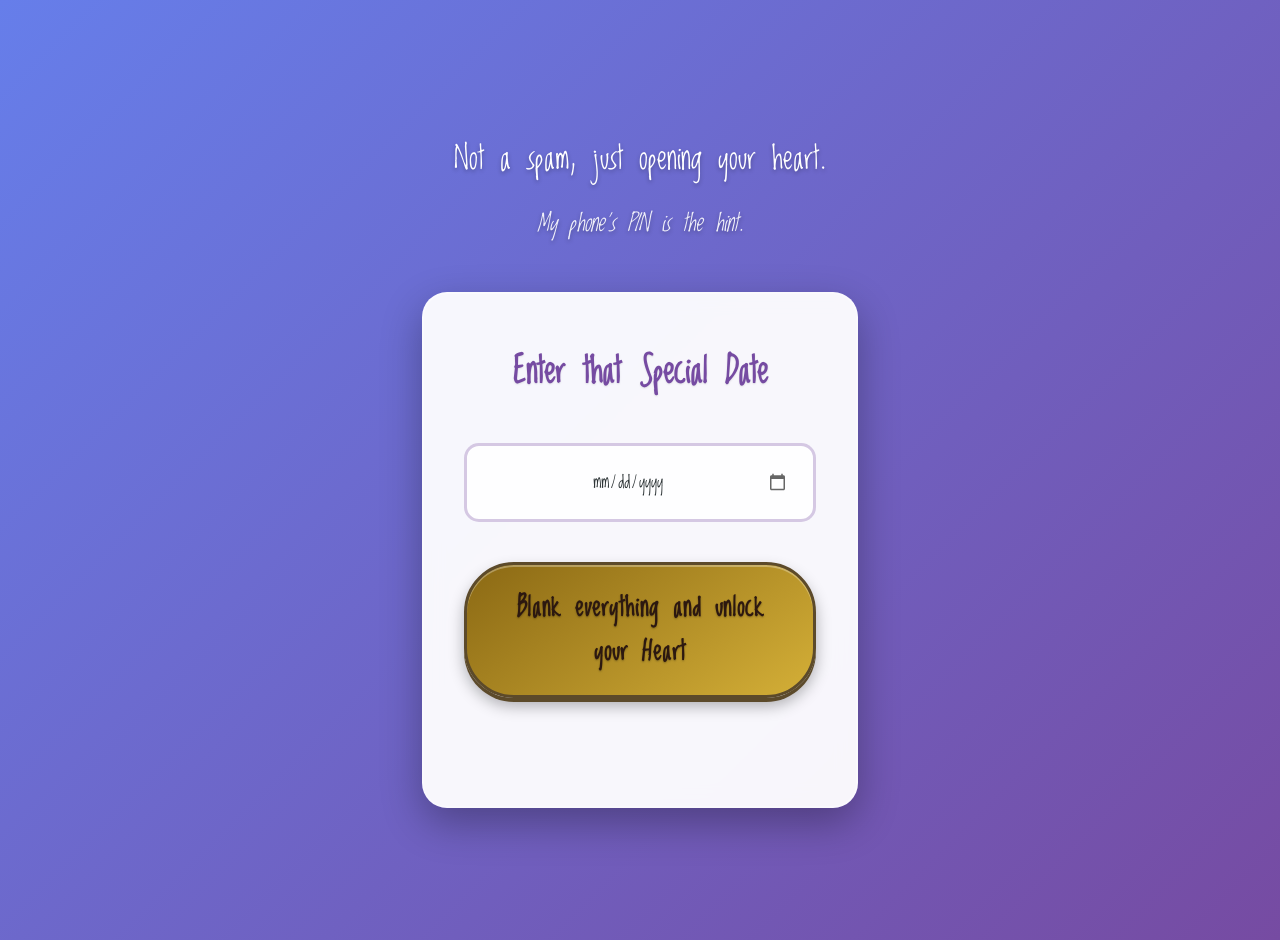
<file: index.html>
<!DOCTYPE html>
<html lang="en">
<head>
    <meta charset="UTF-8">
    <meta name="viewport" content="width=device-width, initial-scale=1.0">
    <title>Redirecting...</title>
    <script>
        // Immediately redirect to login page
        window.location.href = 'login.html';
    </script>
</head>
<body>
    <p>Redirecting to login page...</p>
</body>
</html>
</file>
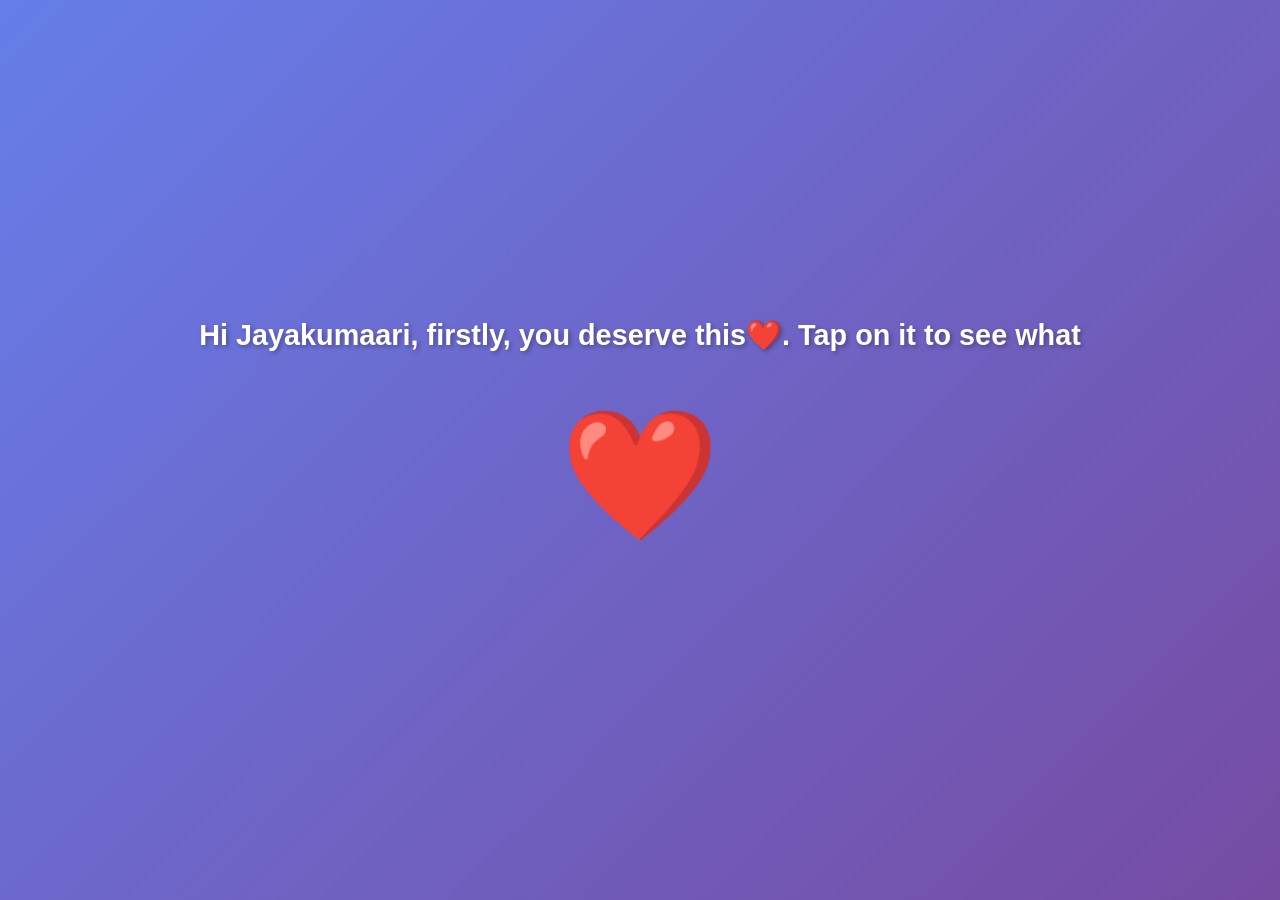
<file: heart-intro.html>
<!DOCTYPE html>
<html lang="en">
<head>
    <meta charset="UTF-8">
    <meta name="viewport" content="width=device-width, initial-scale=1.0">
    <title>A Special Message</title>
    <link rel="stylesheet" href="style.css">
</head>
<body class="page-intro">
    <div class="container">
        <div class="intro-content">
            <h1 class="intro-message">Hi Jayakumaari, firstly, you deserve this❤️. Tap on it to see what</h1>
            <div class="heart-container">
                <div class="heart" id="heart">❤️</div>
            </div>
            <div class="burst-container" id="burstContainer"></div>
        </div>
    </div>
    <script src="script.js"></script>
</body>
</html>
</file>
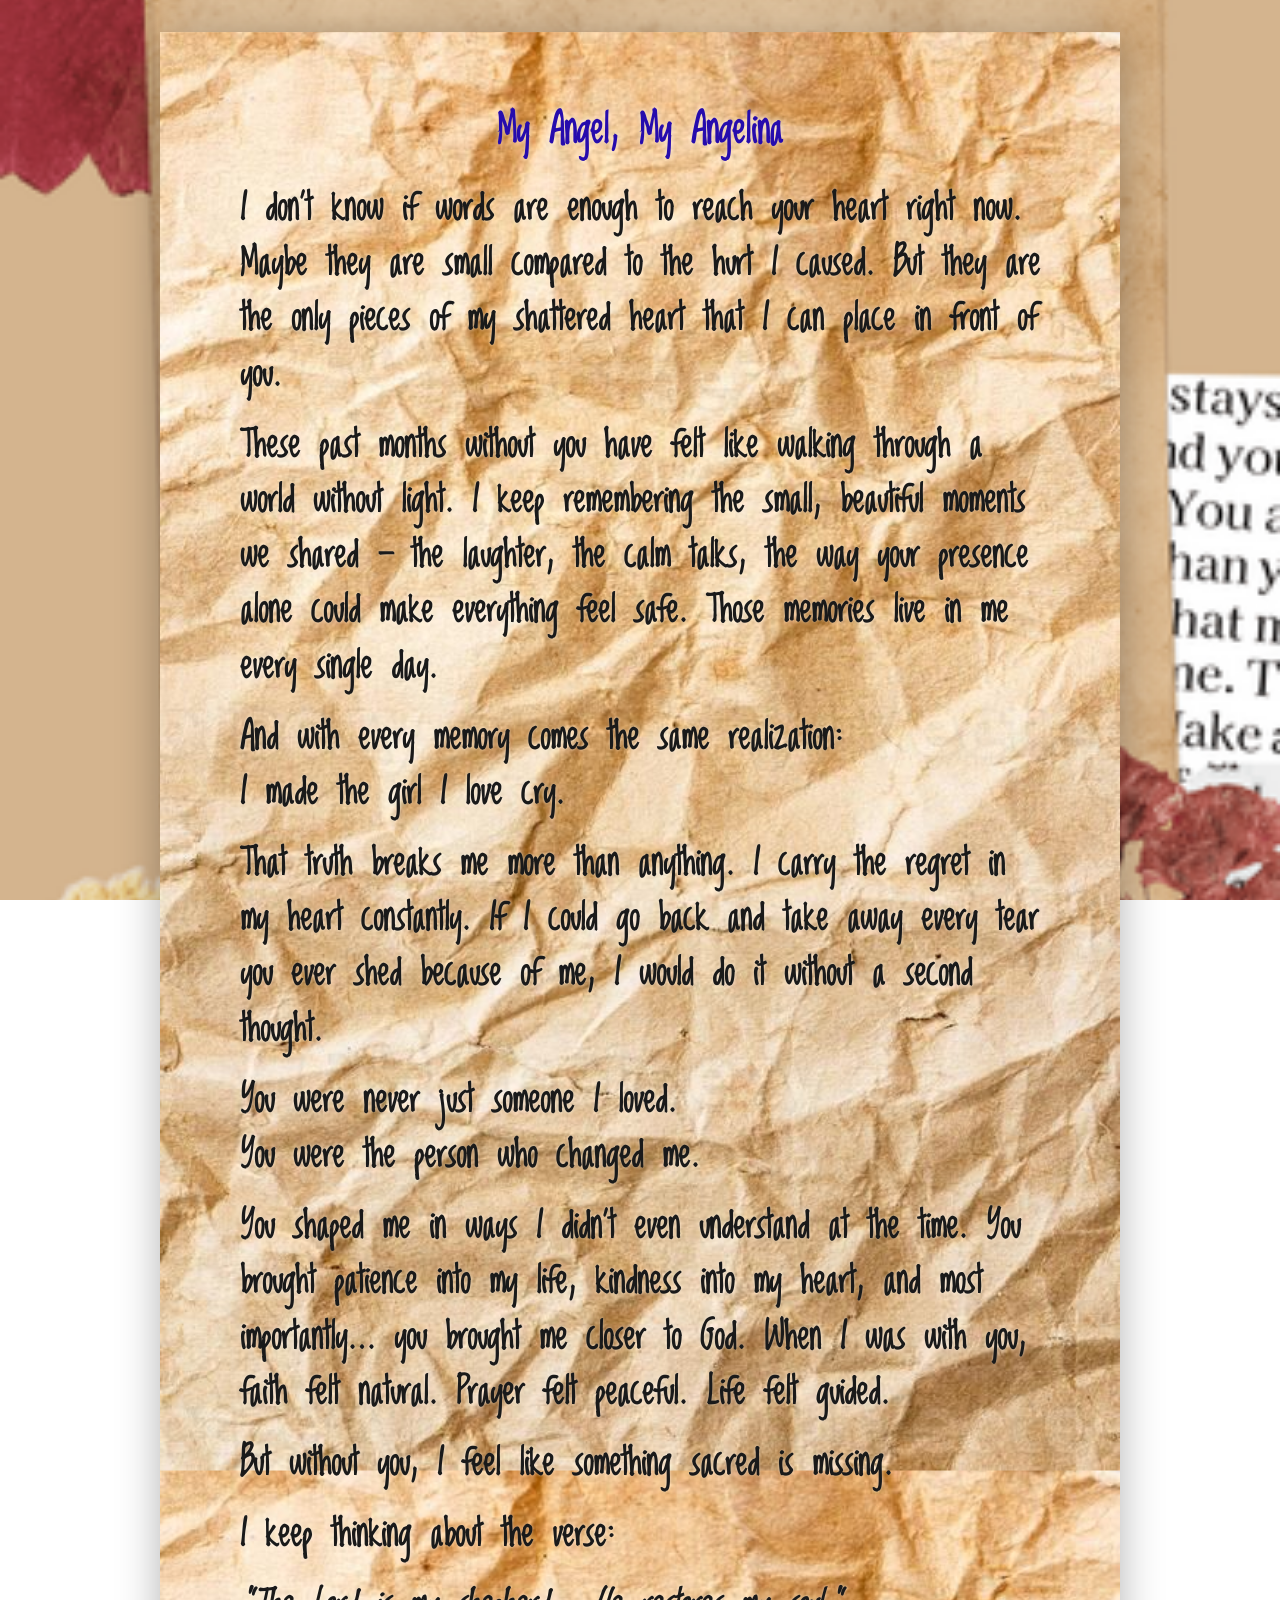
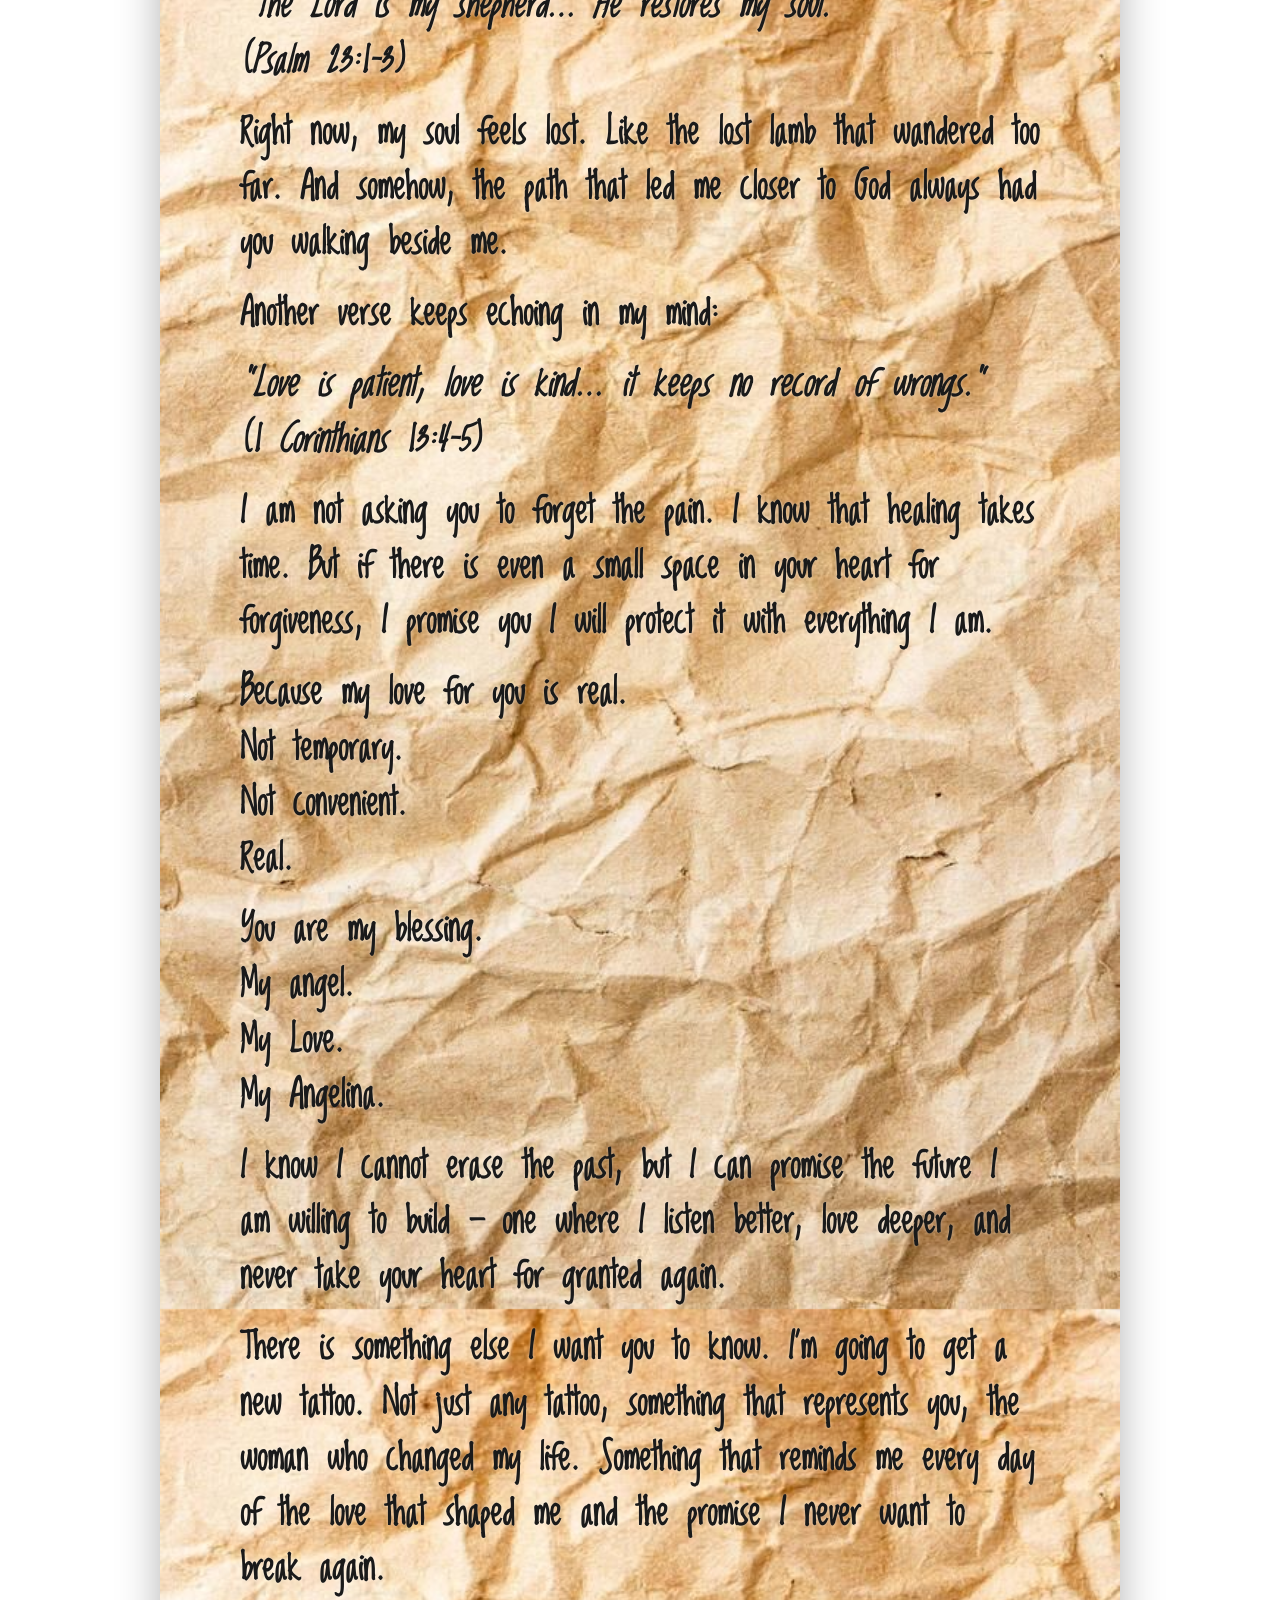
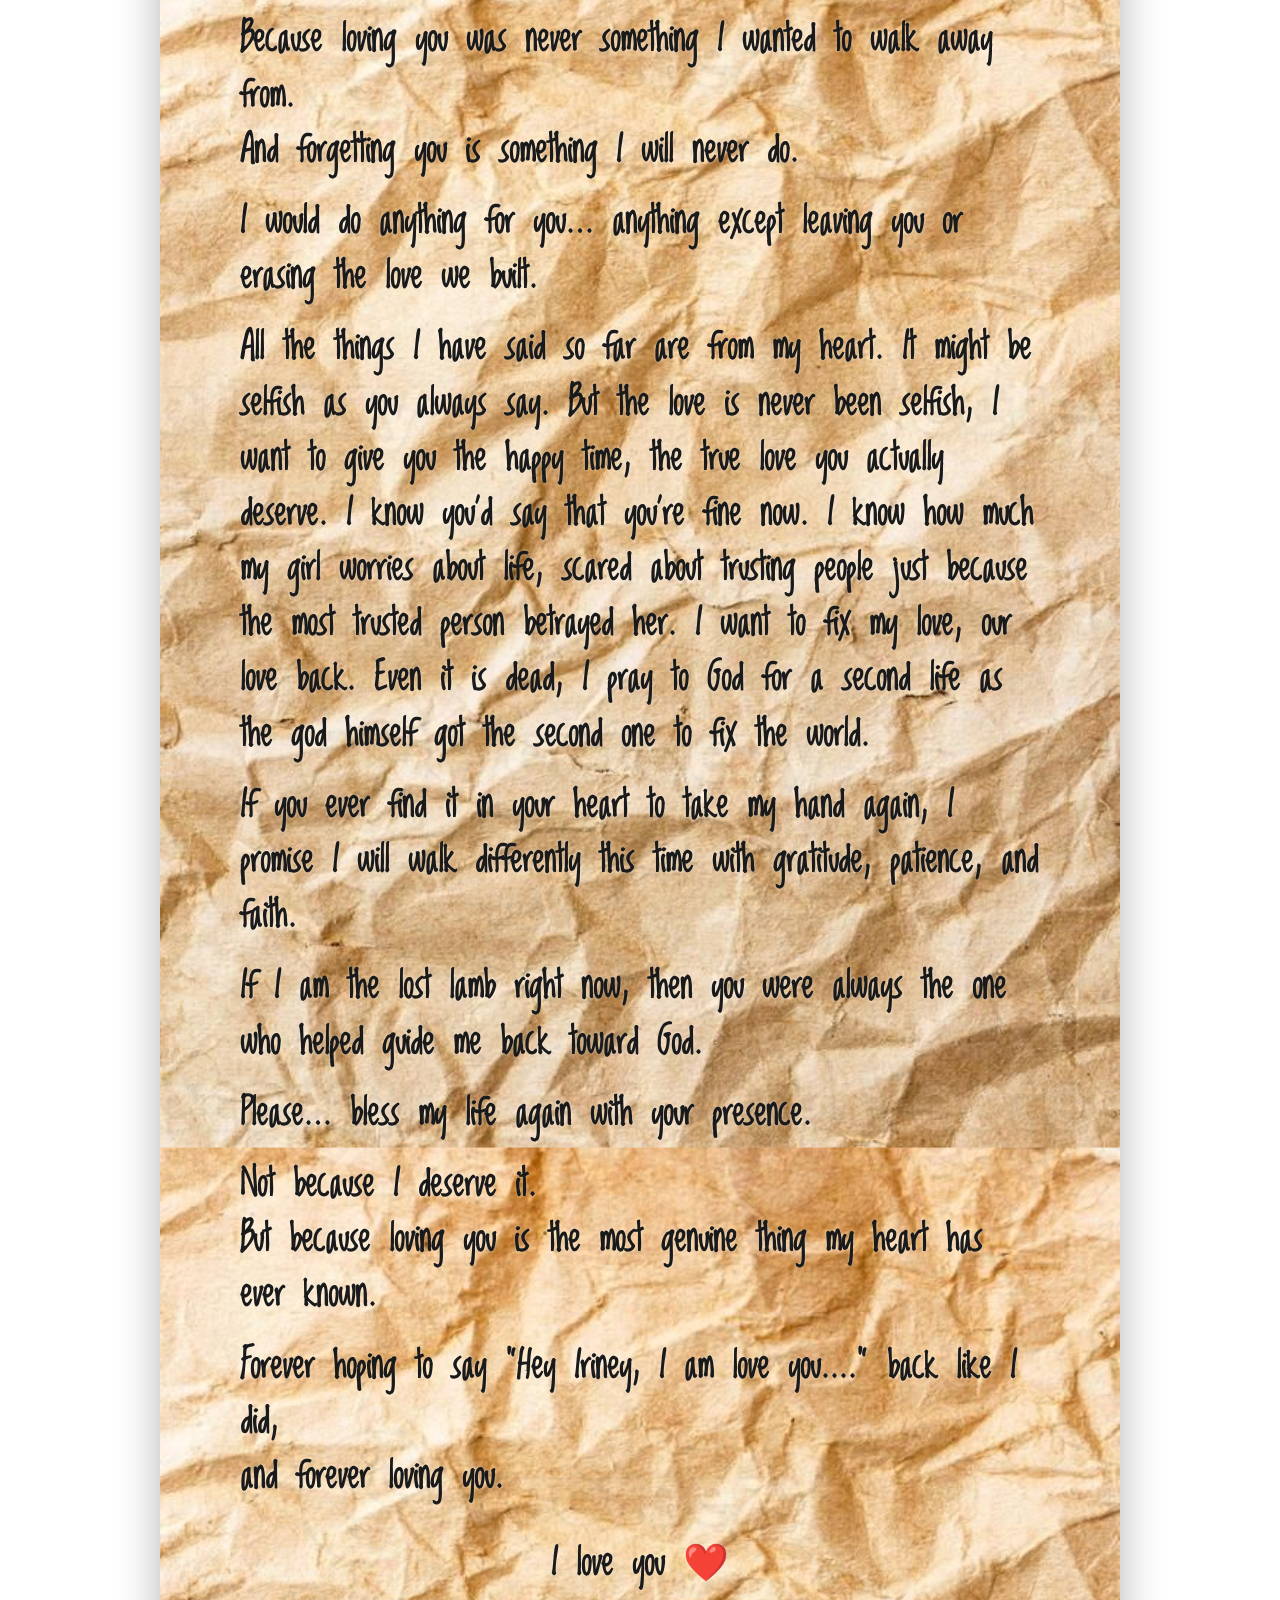
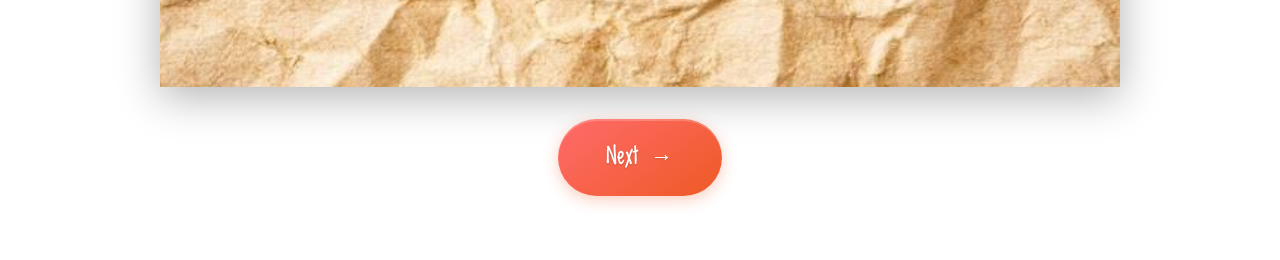
<file: letter.html>
<!DOCTYPE html>
<html lang="en">
<head>
    <meta charset="UTF-8">
    <meta name="viewport" content="width=device-width, initial-scale=1.0">
    <title>A Message for You</title>
    <link rel="preconnect" href="https://fonts.googleapis.com">
    <link rel="preconnect" href="https://fonts.gstatic.com" crossorigin>
    <link href="https://fonts.googleapis.com/css2?family=Loved+by+the+King&display=swap" rel="stylesheet">
    <link rel="stylesheet" href="style.css">
</head>
<body class="page-letter">
    <div class="container">
        <div class="letter-content">
            <div class="letter-box">
                <h2 class="letter-title">My Angel, My Angelina</h2>
                <div class="letter-text">
                    <p>I don't know if words are enough to reach your heart right now. Maybe they are small compared to the hurt I caused. But they are the only pieces of my shattered heart that I can place in front of you.</p>
                    
                    <p>These past months without you have felt like walking through a world without light. I keep remembering the small, beautiful moments we shared — the laughter, the calm talks, the way your presence alone could make everything feel safe. Those memories live in me every single day.</p>
                    
                    <p>And with every memory comes the same realization:<br><strong>I made the girl I love cry.</strong></p>
                    
                    <p>That truth breaks me more than anything. I carry the regret in my heart constantly. If I could go back and take away every tear you ever shed because of me, I would do it without a second thought.</p>
                    
                    <p>You were never just someone I loved.<br>You were the person who changed me.</p>
                    
                    <p>You shaped me in ways I didn't even understand at the time. You brought patience into my life, kindness into my heart, and most importantly… you brought me closer to God. When I was with you, faith felt natural. Prayer felt peaceful. Life felt guided.</p>
                    
                    <p>But without you, I feel like something sacred is missing.</p>
                    
                    <p>I keep thinking about the verse:</p>
                    
                    <p><em>"The Lord is my shepherd… He restores my soul."<br>(Psalm 23:1–3)</em></p>
                    
                    <p>Right now, my soul feels lost. Like the lost lamb that wandered too far. And somehow, the path that led me closer to God always had you walking beside me.</p>
                    
                    <p>Another verse keeps echoing in my mind:</p>
                    
                    <p><em>"Love is patient, love is kind… it keeps no record of wrongs."<br>(1 Corinthians 13:4–5)</em></p>
                    
                    <p>I am not asking you to forget the pain. I know that healing takes time. But if there is even a small space in your heart for forgiveness, I promise you I will protect it with everything I am.</p>
                    
                    <p>Because my love for you is real.<br>Not temporary.<br>Not convenient.<br>Real.</p>
                    
                    <p>You are my blessing.<br>My angel.<br>My Love.<br>My Angelina.</p>
                    
                    <p>I know I cannot erase the past, but I can promise the future I am willing to build — one where I listen better, love deeper, and never take your heart for granted again.</p>
                    
                    <p>There is something else I want you to know. I'm going to get a new tattoo. Not just any tattoo, something that represents you, the woman who changed my life. Something that reminds me every day of the love that shaped me and the promise I never want to break again.</p>
                    
                    <p>Because loving you was never something I wanted to walk away from.<br>And forgetting you is something I will never do.</p>
                    
                    <p>I would do anything for you… anything except leaving you or erasing the love we built.</p>
                    
                    <p>All the things I have said so far are from my heart. It might be selfish as you always say. But the love is never been selfish, I want to give you the happy time, the true love you actually deserve. I know you'd say that you're fine now. I know how much my girl worries about life, scared about trusting people just because the most trusted person betrayed her. I want to fix my love, our love back. Even it is dead, I pray to God for a second life as the god himself got the second one to fix the world.</p>
                    
                    <p>If you ever find it in your heart to take my hand again, I promise I will walk differently this time with gratitude, patience, and faith.</p>
                    
                    <p>If I am the lost lamb right now, then you were always the one who helped guide me back toward God.</p>
                    
                    <p>Please… bless my life again with your presence.</p>
                    
                    <p>Not because I deserve it.<br>But because loving you is the most genuine thing my heart has ever known.</p>
                    
                    <p>Forever hoping to say "Hey Iriney, I am love you...." back like I did,<br>and forever loving you.</p>
                    
                    <p style="text-align: center; margin-top: 2rem;"><strong>I love you ❤️</strong></p>
                </div>
            </div>
        </div>
        <button class="continue-btn" onclick="window.location.href='future.html'">Next →</button>
    </div>
    <script src="script.js"></script>
</body>
</html>
</file>
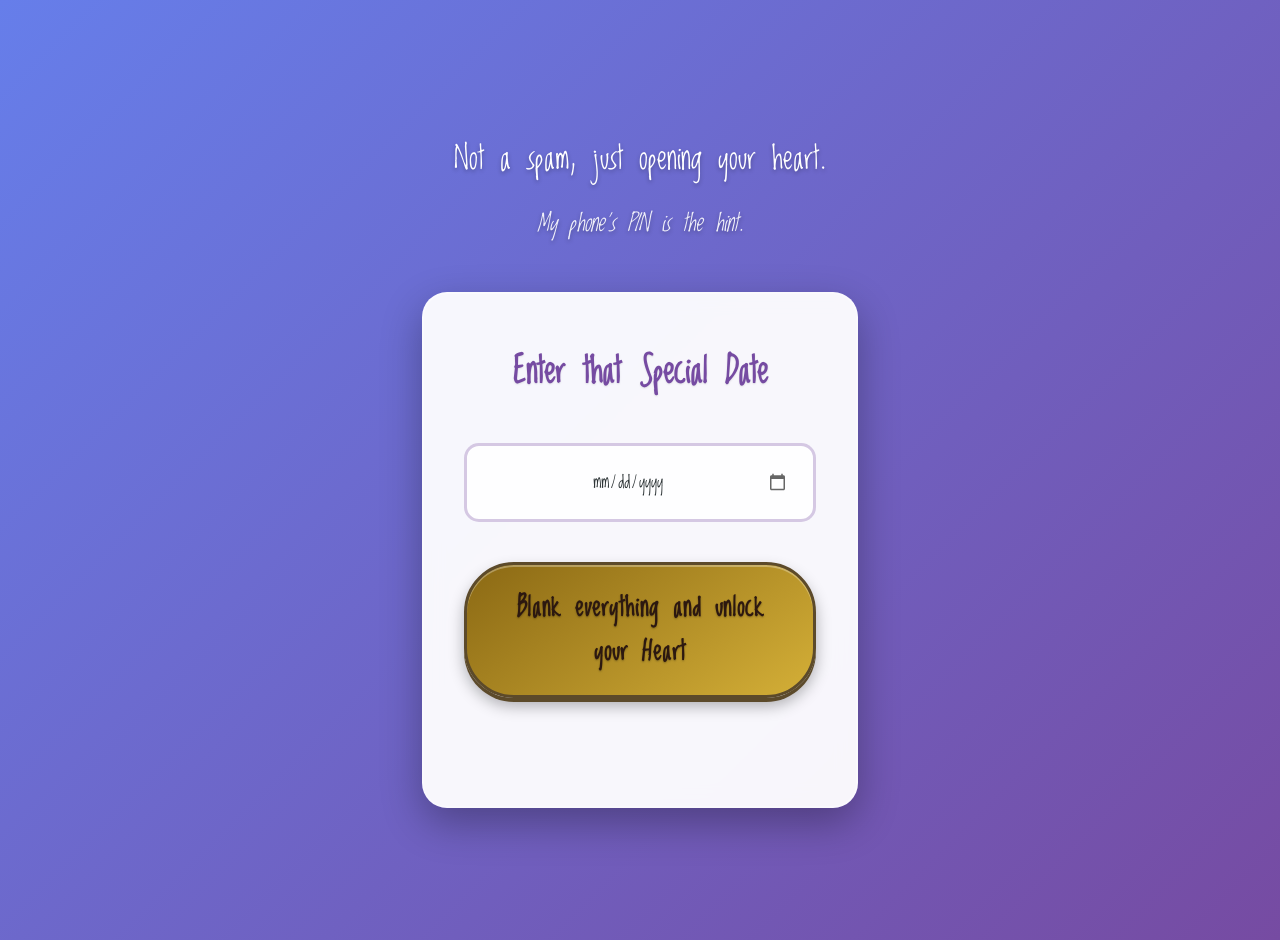
<file: login.html>
<!DOCTYPE html>
<html lang="en">
<head>
    <meta charset="UTF-8">
    <meta name="viewport" content="width=device-width, initial-scale=1.0">
    <title>A Special Date</title>
    <link rel="preconnect" href="https://fonts.googleapis.com">
    <link rel="preconnect" href="https://fonts.gstatic.com" crossorigin>
    <link href="https://fonts.googleapis.com/css2?family=Loved+by+the+King&display=swap" rel="stylesheet">
    <link rel="stylesheet" href="style.css">
</head>
<body class="page-login">
    <div class="container">
        <div class="login-content">
            <div class="login-message">
                <p class="hint-text">Not a spam, just opening your heart.</p>
                <p class="pin-hint">My phone's PIN is the hint.</p>
            </div>
            
            <div class="login-form">
                <h2 class="login-title">Enter that Special Date</h2>
                <form id="loginForm" onsubmit="checkDate(event)">
                    <div class="date-input-container">
                        <input type="date" id="dateInput" class="date-input" required>
                    </div>
                    <button type="submit" class="login-btn">Blank everything and unlock your Heart</button>
                </form>
                <div id="errorMessage" class="error-message"></div>
            </div>
        </div>
    </div>
    
    <script src="script.js"></script>
</body>
</html>
</file>
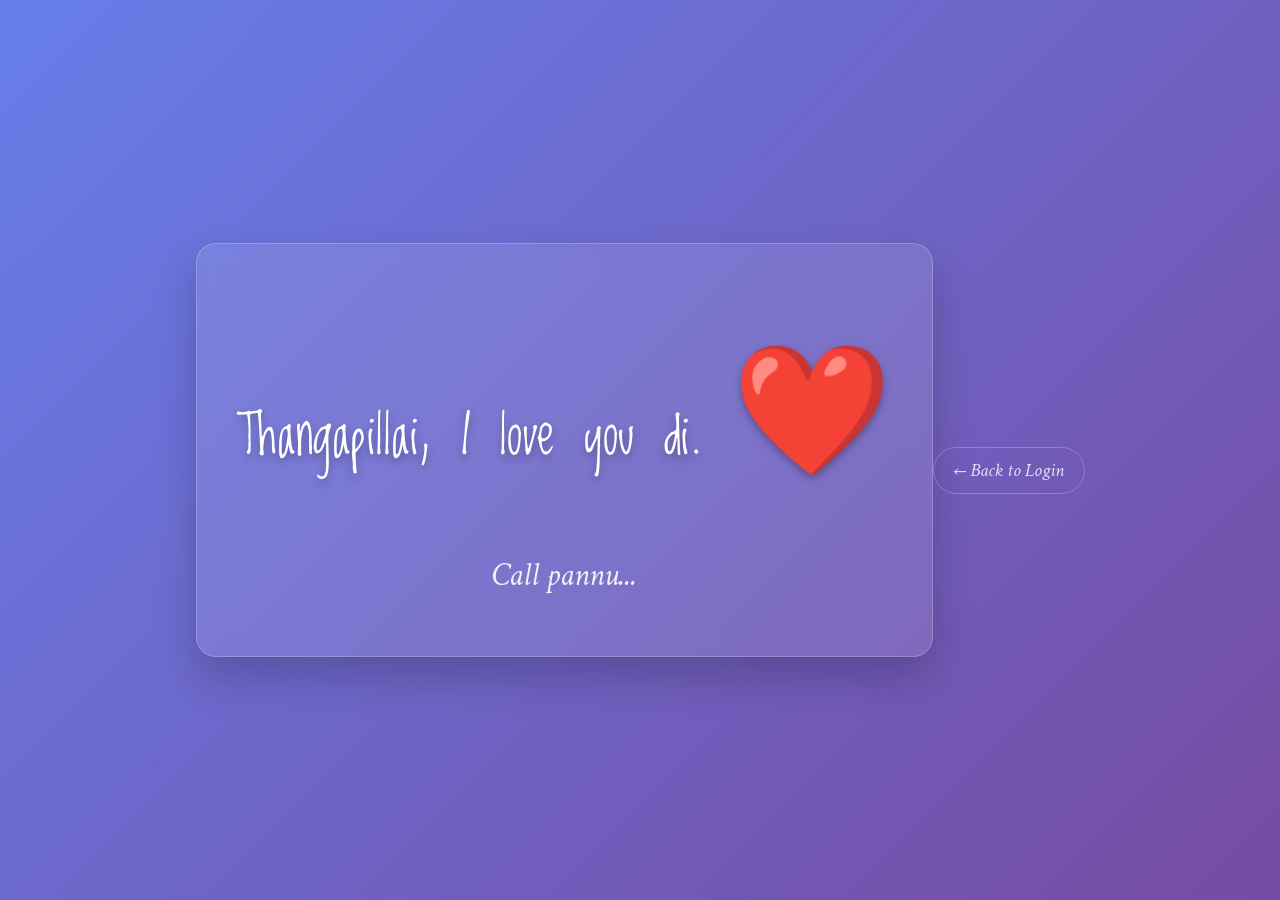
<file: love-message.html>
<!DOCTYPE html>
<html lang="en">
<head>
    <meta charset="UTF-8">
    <meta name="viewport" content="width=device-width, initial-scale=1.0">
    <title>Love Message</title>
    <link rel="preconnect" href="https://fonts.googleapis.com">
    <link rel="preconnect" href="https://fonts.gstatic.com" crossorigin>
    <link href="https://fonts.googleapis.com/css2?family=Loved+by+the+King&family=Crimson+Text:ital@0;1&display=swap" rel="stylesheet">
    <link rel="stylesheet" href="style.css">
    <style>
        body {
            margin: 0;
            padding: 0;
            min-height: 100vh;
            display: flex;
            align-items: center;
            justify-content: center;
            background: linear-gradient(135deg, #667eea 0%, #764ba2 100%);
            font-family: 'Crimson Text', serif;
            color: white;
            text-align: center;
        }
        
        .message-container {
            max-width: 800px;
            padding: 60px 40px;
            background: rgba(255, 255, 255, 0.1);
            backdrop-filter: blur(10px);
            border-radius: 20px;
            border: 1px solid rgba(255, 255, 255, 0.2);
            box-shadow: 0 20px 40px rgba(0, 0, 0, 0.2);
        }
        
        .love-message {
            font-family: 'Loved by the King', cursive;
            font-size: 3.5rem;
            margin-bottom: 30px;
            text-shadow: 0 4px 8px rgba(0, 0, 0, 0.3);
            animation: fadeInUp 1s ease-out;
        }
        
        .call-message {
            font-family: 'Crimson Text', serif;
            font-style: italic;
            font-size: 2rem;
            opacity: 0.9;
            animation: fadeInUp 1.5s ease-out;
        }
        
        .heart {
            display: inline-block;
            color: #ff6b6b;
            animation: heartbeat 1.5s ease-in-out infinite;
        }
        
        @keyframes fadeInUp {
            from {
                opacity: 0;
                transform: translateY(30px);
            }
            to {
                opacity: 1;
                transform: translateY(0);
            }
        }
        
        @keyframes heartbeat {
            0%, 100% {
                transform: scale(1);
            }
            50% {
                transform: scale(1.1);
            }
        }
        
        .dots {
            animation: pulse 2s ease-in-out infinite;
        }
        
        .back-link {
            margin-top: 40px;
            text-align: center;
            animation: fadeInUp 2s ease-out;
        }
        
        .back-to-login {
            display: inline-block;
            color: white;
            text-decoration: none;
            font-family: 'Crimson Text', serif;
            font-style: italic;
            font-size: 1.2rem;
            opacity: 0.8;
            padding: 10px 20px;
            border: 1px solid rgba(255, 255, 255, 0.3);
            border-radius: 25px;
            transition: all 0.3s ease;
        }
        
        .back-to-login:hover {
            opacity: 1;
            background: rgba(255, 255, 255, 0.1);
            transform: translateY(-2px);
        }
        
        @keyframes pulse {
            0%, 100% {
                opacity: 0.3;
            }
            50% {
                opacity: 1;
            }
        }
    </style>
</head>
<body>
    <div class="message-container">
        <div class="love-message">
            Thangapillai, I love you di. <span class="heart">❤️</span>
        </div>
        <div class="call-message">
            Call pannu<span class="dots">...</span>
        </div>
    </div>
    
    <div class="back-link">
        <a href="login.html" class="back-to-login">← Back to Login</a>
    </div>
</body>
</html>
</file>
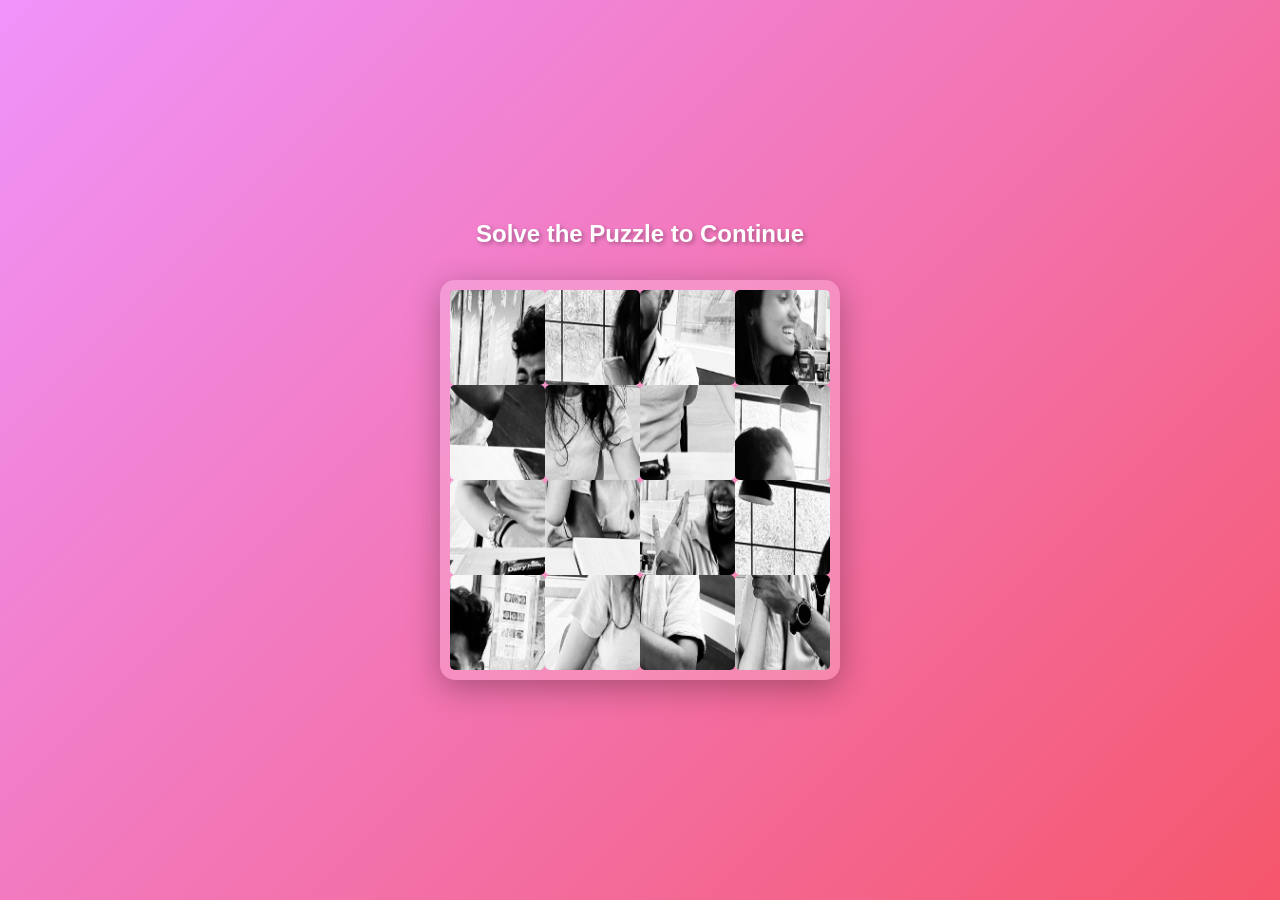
<file: puzzle.html>
<!DOCTYPE html>
<html lang="en">
<head>
    <meta charset="UTF-8">
    <meta name="viewport" content="width=device-width, initial-scale=1.0">
    <title>Solve the Puzzle</title>
    <link rel="stylesheet" href="style.css">
</head>
<body class="page-puzzle">
    <div class="container">
        <div class="puzzle-content">
            <h2 class="puzzle-title">Solve the Puzzle to Continue</h2>
            <div id="puzzleBoard" class="puzzle-board"></div>
        </div>
        <div class="success-message" id="successMessage">
            <p>🎉 Puzzle Solved! 🎉</p>
        </div>
    </div>
    <script src="script.js"></script>
</body>
</html>
</file>
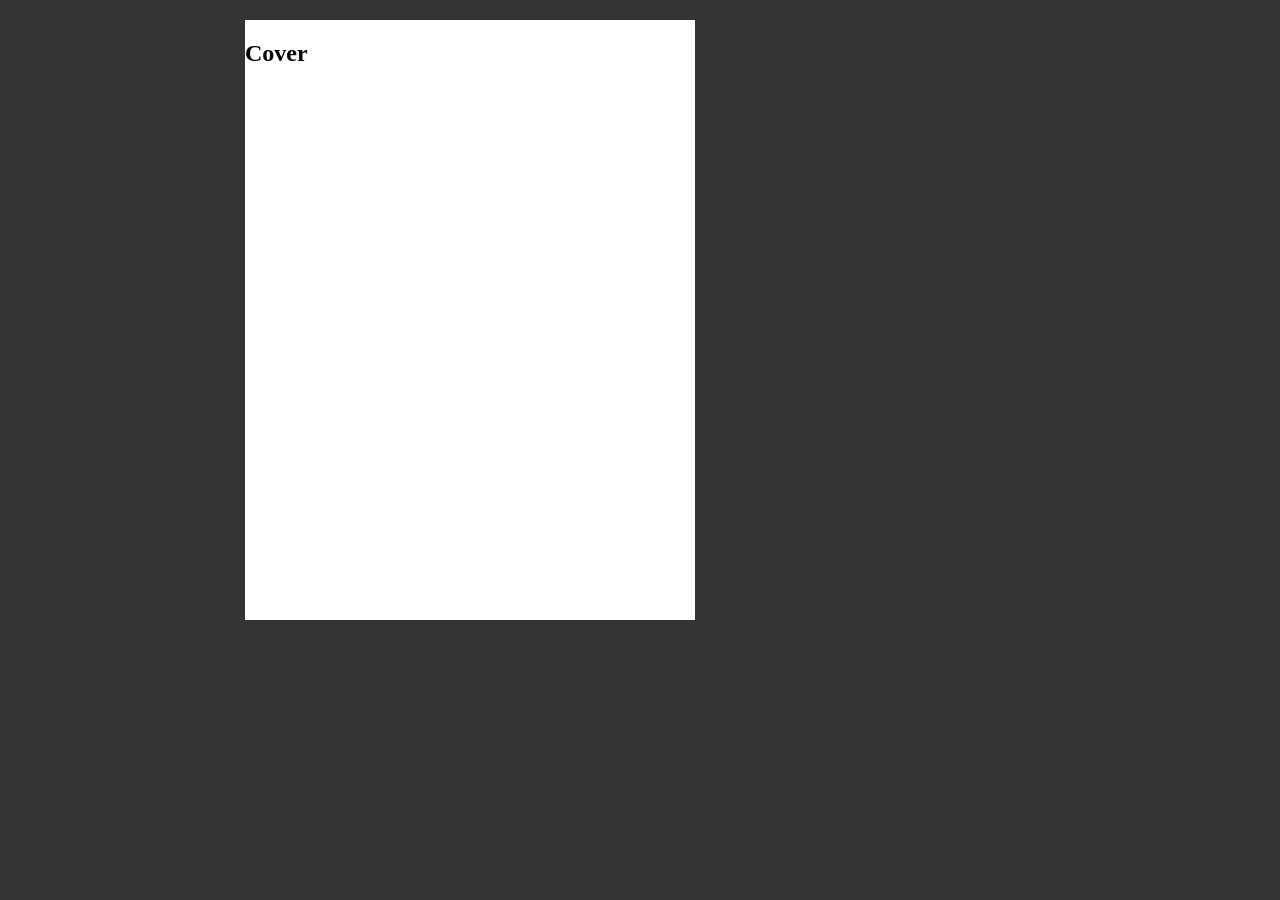
<file: test-book.html>
<!DOCTYPE html>
<html>
<head>
    <title>Test Book</title>
    <style>
        body { margin: 0; padding: 20px; background: #333; }
        #flipbook { width: 900px; height: 600px; margin: 0 auto; }
        #flipbook .page { background: white; }
    </style>
</head>
<body>
    <div id="flipbook"></div>
    
    <script src="jquery.js"></script>
    <script src="turn.js"></script>
    <script>
        // Simple test
        const pages = [
            '<div class="page hard"><h2>Cover</h2></div>',
            '<div class="page"><h2>Page 1</h2><p>Content here</p></div>',
            '<div class="page"><h2>Page 2</h2><p>More content</p></div>',
            '<div class="page hard"><h2>Back Cover</h2></div>'
        ];
        
        document.getElementById('flipbook').innerHTML = pages.join('');
        
        $(document).ready(function() {
            console.log('jQuery ready');
            console.log('Turn.js available:', typeof $.fn.turn);
            
            if ($.fn.turn) {
                $('#flipbook').turn({
                    width: 900,
                    height: 600,
                    autoCenter: true,
                    elevation: 50,
                    gradients: true,
                    duration: 600,
                    pages: 4
                });
                console.log('Turn.js initialized');
            } else {
                console.error('Turn.js not available');
            }
        });
    </script>
</body>
</html>
</file>
<file: style.css>
* {
    margin: 0;
    padding: 0;
    box-sizing: border-box;
}

body {
    font-family: 'Segoe UI', Tahoma, Geneva, Verdana, sans-serif;
    min-height: 100vh;
    display: flex;
    justify-content: center;
    align-items: center;
    background: linear-gradient(135deg, #667eea 0%, #764ba2 100%);
    overflow-x: hidden;
}

.container {
    width: 100%;
    padding: 20px;
    animation: fadeIn 0.8s ease-in;
}

.page-letter .container {
    max-width: none;
    padding: 2rem 0;
}

@keyframes fadeIn {
    from {
        opacity: 0;
        transform: translateY(20px);
    }
    to {
        opacity: 1;
        transform: translateY(0);
    }
}

.intro-content {
    text-align: center;
}

.intro-message {
    color: white;
    font-size: 1.8rem;
    margin-bottom: 3rem;
    text-shadow: 2px 2px 4px rgba(0, 0, 0, 0.3);
}

.heart-container {
    display: flex;
    justify-content: center;
    align-items: center;
    margin: 2rem 0;
}

.heart {
    font-size: 8rem;
    cursor: pointer;
    transition: transform 0.3s ease;
    animation: pulse 1.5s ease-in-out infinite;
    user-select: none;
}

.heart:hover {
    transform: scale(1.1);
}

.heart:active {
    transform: scale(0.95);
}

@keyframes pulse {
    0%, 100% {
        transform: scale(1);
    }
    50% {
        transform: scale(1.05);
    }
}

.burst-container {
    position: fixed;
    top: 0;
    left: 0;
    width: 100%;
    height: 100%;
    pointer-events: none;
    z-index: 1000;
}

.burst-particle {
    position: absolute;
    font-size: 2rem;
    animation: burstAnimation 1s ease-out forwards;
    pointer-events: none;
}

@keyframes burstAnimation {
    0% {
        opacity: 1;
        transform: translate(0, 0) scale(1);
    }
    100% {
        opacity: 0;
        transform: translate(var(--tx), var(--ty)) scale(0);
    }
}

.page-puzzle {
    background: linear-gradient(135deg, #f093fb 0%, #f5576c 100%);
}

.puzzle-content {
    text-align: center;
}

.puzzle-title {
    color: white;
    font-size: 1.5rem;
    margin-bottom: 2rem;
    text-shadow: 2px 2px 4px rgba(0, 0, 0, 0.3);
}

.skip-puzzle-btn {
    margin-top: 1rem;
    padding: 0.5rem 1rem;
    background: rgba(255, 255, 255, 0.3);
    color: white;
    border: 2px solid white;
    border-radius: 8px;
    cursor: pointer;
    font-size: 0.9rem;
    transition: all 0.3s ease;
}

.skip-puzzle-btn:hover {
    background: rgba(255, 255, 255, 0.5);
    transform: translateY(-2px);
}

.puzzle-board {
    display: grid;
    grid-template-columns: repeat(4, 1fr);
    gap: 0;
    background: rgba(255, 255, 255, 0.2);
    padding: 10px;
    border-radius: 15px;
    max-width: 400px;
    margin: 0 auto;
    box-shadow: 0 8px 32px rgba(0, 0, 0, 0.3);
}

.puzzle-piece {
    aspect-ratio: 1;
    background-size: 400% 400%;
    border: 0;
    border-radius: 5px;
    cursor: pointer;
    transition: transform 0.2s ease, box-shadow 0.2s ease;
}

.puzzle-piece:hover {
    transform: scale(1.05);
    box-shadow: 0 4px 8px rgba(0, 0, 0, 0.3);
}

.puzzle-piece.selected {
    border-color: #ffd700;
    box-shadow: 0 0 15px rgba(255, 215, 0, 0.8);
}

.success-message {
    display: none;
    color: white;
    font-size: 1.5rem;
    margin-top: 2rem;
    padding: 1rem;
    background: rgba(255, 255, 255, 0.2);
    border-radius: 10px;
    animation: bounceIn 0.5s ease;
}

.success-message.show {
    display: block;
}

.puzzle-success-modal {
    display: flex;
    position: fixed;
    top: 0;
    left: 0;
    width: 100%;
    height: 100%;
    background: rgba(0, 0, 0, 0.9);
    justify-content: center;
    align-items: center;
    z-index: 3000;
    opacity: 0;
    transition: opacity 0.5s ease;
}

.puzzle-success-modal.show {
    opacity: 1;
}

.puzzle-success-content {
    background: white;
    padding: 2rem;
    border-radius: 20px;
    text-align: center;
    max-width: 500px;
    width: 90%;
    animation: successPopup 0.6s cubic-bezier(0.68, -0.55, 0.265, 1.55);
}

@keyframes successPopup {
    0% {
        transform: scale(0.3) rotate(-10deg);
        opacity: 0;
    }
    50% {
        transform: scale(1.05) rotate(5deg);
    }
    100% {
        transform: scale(1) rotate(0deg);
        opacity: 1;
    }
}

.puzzle-complete-image {
    width: 100%;
    max-width: 300px;
    margin: 0 auto 1.5rem;
    border-radius: 15px;
    overflow: hidden;
    box-shadow: 0 10px 30px rgba(0, 0, 0, 0.3);
    animation: imageReveal 0.8s ease 0.3s both;
}

@keyframes imageReveal {
    0% {
        transform: scale(0.8);
        opacity: 0;
        filter: blur(10px);
    }
    100% {
        transform: scale(1);
        opacity: 1;
        filter: blur(0);
    }
}

.puzzle-complete-image img {
    width: 100%;
    height: auto;
    display: block;
}

.puzzle-success-content h2 {
    color: #764ba2;
    font-size: 2rem;
    margin-bottom: 0.5rem;
    animation: textBounce 0.5s ease 0.5s both;
}

.puzzle-success-content p {
    color: #666;
    font-size: 1.2rem;
    margin-bottom: 1.5rem;
    animation: textBounce 0.5s ease 0.6s both;
}

@keyframes textBounce {
    0% {
        transform: translateY(20px);
        opacity: 0;
    }
    100% {
        transform: translateY(0);
        opacity: 1;
    }
}

@keyframes bounceIn {
    0% {
        transform: scale(0);
    }
    50% {
        transform: scale(1.1);
    }
    100% {
        transform: scale(1);
    }
}

.page-letter {
    background: linear-gradient(135deg, #fa709a 0%, #fee140 100%);
    background-image: url('images/letter-image.png');
    background-size: cover;
    background-position: center;
    background-attachment: fixed;
}

.letter-content {
    display: flex;
    justify-content: center;
    align-items: flex-start;
    padding: 0;
    min-height: 100vh;
}

.letter-image {
    width: 50%;
    max-width: 100vw;
    height: auto;
    display: block;
    box-shadow: 0 10px 40px rgba(0, 0, 0, 0.3);
    animation: slideUp 0.8s ease;
    transform-origin: top center;
}

.letter-box {
    background-image: url('images/letter-image.jpg');
    background-size: 100% auto;
    background-position: top center;
    background-repeat: repeat-y;
    padding: 4rem 3rem;
    border-radius: 0;
    box-shadow: 0 10px 40px rgba(0, 0, 0, 0.3);
    width: 75vw;
    max-width: 75vw;
    min-height: auto;
    animation: slideUp 0.8s ease;
}

@keyframes slideUp {
    from {
        opacity: 0;
        transform: translateY(30px);
    }
    to {
        opacity: 1;
        transform: translateY(0);
    }
}

.letter-title {
    font-family: "Loved by the King", cursive;
    color: #260cad;
    margin-bottom: 1rem;
    font-size: 2.5rem;
    text-shadow: 0 0 5px rgba(255, 255, 255, 0.7);
    text-align: center;
}

.letter-text {
    font-family: "Loved by the King", cursive;
    line-height: 1.5;
    color: #1a1a1a;
    font-size: 2.3rem;
    text-shadow: 0 0 3px rgba(255, 255, 255, 0.5);
    padding: 0 2rem;
    margin-bottom: 2rem;
    max-width: 100%;
    font-weight: 600;
}

.letter-text p {
    margin-bottom: 1rem;
}

.continue-btn {
    display: block;
    margin: 2rem auto;
    padding: 1rem 3rem;
    background: linear-gradient(145deg, #8b6914, #d4af37);
    color: #2c1810;
    border: 3px solid #5c4a2a;
    border-radius: 50px;
    font-family: "Loved by the King", cursive;
    font-size: 1.8rem;
    font-weight: 700;
    cursor: pointer;
    transition: all 0.3s ease;
    box-shadow: 
        0 4px 0 #5c4a2a,
        0 8px 15px rgba(0, 0, 0, 0.3),
        inset 0 2px 0 rgba(255, 255, 255, 0.3);
    text-shadow: 0 1px 2px rgba(0, 0, 0, 0.3);
    position: relative;
    letter-spacing: 1px;
}

.continue-btn:hover {
    transform: translateY(-3px);
    box-shadow: 
        0 6px 0 #5c4a2a,
        0 12px 20px rgba(0, 0, 0, 0.4),
        inset 0 2px 0 rgba(255, 255, 255, 0.4);
}

.continue-btn:active {
    transform: translateY(2px);
    box-shadow: 
        0 2px 0 #5c4a2a,
        0 4px 8px rgba(0, 0, 0, 0.3),
        inset 0 2px 0 rgba(255, 255, 255, 0.2);
}

.page-questions {
    background: none;
    position: relative;
    overflow: hidden;
}

.page-questions::before {
    content: '';
    position: absolute;
    top: 0;
    left: 0;
    width: 50%;
    height: 100%;
    background-image: url('images/IMG_6624.JPG');
    background-size: cover;
    background-position: center;
    background-repeat: no-repeat;
    z-index: -2;
}

.page-questions::after {
    content: '';
    position: absolute;
    top: 0;
    right: 0;
    width: 50%;
    height: 100%;
    background-image: url('images/IMG_6611.JPG');
    background-size: cover;
    background-position: center;
    background-repeat: no-repeat;
    z-index: -2;
}

.page-questions .questions-content::before {
    content: '';
    position: absolute;
    top: 0;
    left: 0;
    width: 100%;
    height: 100%;
    background: rgba(0, 0, 0, 0.3);
    z-index: -1;
}

.questions-content {
    display: flex;
    justify-content: center;
    align-items: center;
}

.question-box {
    background: linear-gradient(145deg, rgba(255, 249, 240, 0.9), rgba(255, 232, 214, 0.9));
    backdrop-filter: blur(10px);
    padding: 5rem 4rem;
    border-radius: 30px;
    box-shadow: 
        0 15px 50px rgba(0, 0, 0, 0.3),
        inset 0 2px 0 rgba(255, 255, 255, 0.5);
    text-align: center;
    max-width: 700px;
    width: 90%;
    border: 3px solid rgba(139, 105, 20, 0.2);
    animation: slideUp 0.8s ease;
    position: relative;
    z-index: 1;
}

.question-title {
    font-family: "Loved by the King", cursive;
    color: #260cad;
    font-size: 2.8rem;
    margin-bottom: 3rem;
    line-height: 1.4;
    text-shadow: 0 2px 4px rgba(0, 0, 0, 0.1);
    font-weight: 600;
}

.button-group {
    display: flex;
    flex-direction: column;
    gap: 1rem;
}

.answer-btn {
    padding: 1.5rem 2rem;
    border: 3px solid rgba(255, 255, 255, 0.3);
    border-radius: 50px;
    font-family: "Loved by the King", cursive;
    font-size: 1.8rem;
    font-weight: 700;
    cursor: pointer;
    transition: all 0.3s ease;
    color: white;
    box-shadow: 
        0 4px 0 rgba(0, 0, 0, 0.2),
        0 8px 15px rgba(0, 0, 0, 0.2);
    letter-spacing: 1px;
}

.yes-btn {
    background: linear-gradient(135deg, #f093fb 0%, #f5576c 100%);
}

.maybe-btn {
    background: linear-gradient(135deg, #4facfe 0%, #00f2fe 100%);
}

.no-btn {
    background: linear-gradient(135deg, #43e97b 0%, #38f9d7 100%);
}

.answer-btn:hover {
    transform: translateY(-5px);
    box-shadow: 
        0 6px 0 rgba(0, 0, 0, 0.2),
        0 12px 25px rgba(0, 0, 0, 0.3);
}

.answer-btn:active {
    transform: translateY(2px);
    box-shadow: 
        0 2px 0 rgba(0, 0, 0, 0.2),
        0 4px 8px rgba(0, 0, 0, 0.2);
}

.modal {
    display: none;
    position: fixed;
    top: 0;
    left: 0;
    width: 100%;
    height: 100%;
    background: rgba(44, 24, 16, 0.85);
    justify-content: center;
    align-items: center;
    z-index: 2000;
    animation: fadeIn 0.3s ease;
    backdrop-filter: blur(5px);
}

.modal.show {
    display: flex;
}

.modal-content {
    background: linear-gradient(145deg, #fff9f0, #ffe8d6);
    padding: 4rem 3rem;
    border-radius: 30px;
    text-align: center;
    max-width: 550px;
    width: 90%;
    animation: scaleIn 0.3s ease;
    box-shadow: 
        0 20px 60px rgba(0, 0, 0, 0.4),
        inset 0 2px 0 rgba(255, 255, 255, 0.5);
    border: 3px solid rgba(139, 105, 20, 0.3);
}

@keyframes scaleIn {
    from {
        transform: scale(0.8);
        opacity: 0;
    }
    to {
        transform: scale(1);
        opacity: 1;
    }
}

.modal-content p {
    font-family: "Loved by the King", cursive;
    font-size: 2rem;
    color: #2c1810;
    margin-bottom: 2rem;
    line-height: 1.6;
    text-shadow: 0 1px 2px rgba(255, 255, 255, 0.5);
    font-weight: 600;
}

.modal-heart {
    font-size: 4rem;
    animation: heartbeat 1.5s ease-in-out infinite;
    margin-bottom: 1rem;
    display: inline-block;
}

@keyframes heartbeat {
    0% { transform: scale(1); }
    14% { transform: scale(1.3); }
    28% { transform: scale(1); }
    42% { transform: scale(1.3); }
    70% { transform: scale(1); }
}

.modal-close {
    padding: 1rem 3rem;
    background: linear-gradient(145deg, #8b6914, #d4af37);
    color: #2c1810;
    border: 3px solid #5c4a2a;
    border-radius: 50px;
    font-family: "Loved by the King", cursive;
    font-size: 1.6rem;
    font-weight: 700;
    cursor: pointer;
    transition: all 0.3s ease;
    box-shadow: 
        0 4px 0 #5c4a2a,
        0 8px 15px rgba(0, 0, 0, 0.3),
        inset 0 2px 0 rgba(255, 255, 255, 0.3);
    text-shadow: 0 1px 2px rgba(0, 0, 0, 0.3);
    letter-spacing: 1px;
}

.modal-close:hover {
    transform: translateY(-3px);
    box-shadow: 
        0 6px 0 #5c4a2a,
        0 12px 20px rgba(0, 0, 0, 0.4),
        inset 0 2px 0 rgba(255, 255, 255, 0.4);
}

.modal-close:active {
    transform: translateY(2px);
    box-shadow: 
        0 2px 0 #5c4a2a,
        0 4px 8px rgba(0, 0, 0, 0.3),
        inset 0 2px 0 rgba(255, 255, 255, 0.2);
}

.page-future {
    background: linear-gradient(135deg, #ffeaa7 0%, #dfe6e9 50%, #fab1a0 100%);
    min-height: 100vh;
    font-family: 'Segoe UI', Tahoma, Geneva, Verdana, sans-serif;
}

.future-content {
    display: flex;
    flex-direction: column;
    align-items: center;
    justify-content: center;
    padding: 3rem 2rem;
    max-width: 800px;
    margin: 0 auto;
    min-height: 100vh;
    text-align: center;
}

.future-title {
    font-family: "Loved by the King", cursive;
    font-size: 3rem;
    color: #2d3436;
    margin-bottom: 3rem;
    opacity: 0;
    animation: fadeInUp 1s ease forwards;
    text-shadow: 0 2px 4px rgba(0, 0, 0, 0.1);
}

.future-image-container {
    margin-bottom: 3rem;
    opacity: 0;
    animation: fadeInUp 1s ease 0.6s forwards;
}

.future-image {
    max-width: 600px;
    width: 100%;
    height: auto;
    border-radius: 20px;
    box-shadow: 0 15px 40px rgba(0, 0, 0, 0.2);
    transition: transform 0.3s ease;
}

.future-image:hover {
    transform: scale(1.02);
}

.future-video-container {
    margin-bottom: 3rem;
    opacity: 0;
    animation: fadeInUp 1s ease 1.5s forwards;
}

.future-video {
    max-width: 600px;
    width: 100%;
    height: auto;
    border-radius: 20px;
    box-shadow: 0 15px 40px rgba(0, 0, 0, 0.2);
    transition: transform 0.3s ease;
}

.future-video:hover {
    transform: scale(1.02);
}

.future-description {
    font-family: "Loved by the King", cursive;
    font-size: 1.8rem;
    color: #2d3436;
    line-height: 1.8;
    margin-bottom: 3rem;
    opacity: 0;
    animation: fadeInUp 1s ease 0.9s forwards;
}

.future-description p {
    margin-bottom: 1.5rem;
}

.verse-container {
    margin-bottom: 3rem;
    opacity: 0;
    animation: fadeInUp 1s ease 1.2s forwards;
}

.bible-verse {
    font-family: 'Crimson Text', serif;
    font-style: italic;
    font-size: 1.6rem;
    color: #2d3436;
    background: linear-gradient(145deg, #fff9f0, #ffe8d6);
    padding: 2.5rem 3rem;
    border-radius: 20px;
    box-shadow: 
        0 8px 25px rgba(0, 0, 0, 0.1),
        inset 0 2px 0 rgba(255, 255, 255, 0.5);
    border: 2px solid rgba(139, 105, 20, 0.2);
    max-width: 600px;
    margin: 0 auto;
    line-height: 1.6;
}

.bible-verse cite {
    display: block;
    margin-top: 1rem;
    font-size: 1.2rem;
    font-style: normal;
    color: #636e72;
    text-align: right;
}

.final-line {
    opacity: 0;
    animation: fadeInUp 1s ease 1.8s forwards;
}

.final-line p {
    font-family: "Loved by the King", cursive;
    font-size: 2rem;
    color: #2d3436;
    font-weight: 600;
    line-height: 1.6;
}

.ancient-footer {
    margin-top: 4rem;
    opacity: 0;
    animation: fadeInUp 1s ease 2s forwards;
    text-align: center;
}

.ancient-text {
    font-family: "Loved by the King", cursive;
    font-size: 1.8rem;
    color: #636e72;
    font-style: italic;
    opacity: 0.7;
    letter-spacing: 2px;
    text-transform: lowercase;
    position: relative;
    padding: 2rem 0;
}

.ancient-text::before,
.ancient-text::after {
    content: '';
    position: absolute;
    top: 50%;
    width: 80px;
    height: 1px;
    background: linear-gradient(to right, transparent, #636e72, transparent);
    opacity: 0.3;
}

.ancient-text::before {
    left: -100px;
}

.ancient-text::after {
    right: -100px;
}

@keyframes fadeInUp {
    from {
        opacity: 0;
        transform: translateY(30px);
    }
    to {
        opacity: 1;
        transform: translateY(0);
    }
}

@media (max-width: 768px) {
    .intro-message {
        font-size: 1.4rem;
    }
    
    .heart {
        font-size: 6rem;
    }
    
    .puzzle-title {
        font-size: 1.2rem;
    }
    
    .future-title {
        font-size: 2.5rem;
        margin-bottom: 2rem;
    }
    
    .future-image-container {
        margin-bottom: 2rem;
    }
    
    .future-video-container {
        margin-bottom: 2rem;
    }
    
    .future-description {
        font-size: 1.5rem;
        margin-bottom: 2rem;
    }
    
    .bible-verse {
        font-size: 1.4rem;
        padding: 2rem;
    }
    
    .final-line p {
        font-size: 1.6rem;
    }
    
    .future-content {
        padding: 2rem 1rem;
    }
    
    .ancient-text {
        font-size: 1.4rem;
    }
    
    .ancient-text::before,
    .ancient-text::after {
        width: 40px;
    }
    
    .ancient-text::before {
        left: -60px;
    }
    
    .ancient-text::after {
        right: -60px;
    }
}

.page-collage {
    background: linear-gradient(135deg, #ffeaa7 0%, #dfe6e9 50%, #fab1a0 100%);
    min-height: 100vh;
    font-family: 'Segoe UI', Tahoma, Geneva, Verdana, sans-serif;
    padding: 2rem 0;
}

.collage-content {
    max-width: 1200px;
    margin: 0 auto;
    padding: 2rem;
    text-align: center;
}

.collage-title {
    font-family: "Loved by the King", cursive;
    font-size: 3.5rem;
    color: #2d3436;
    margin-bottom: 1rem;
    text-shadow: 0 2px 4px rgba(0, 0, 0, 0.1);
    opacity: 0;
    animation: fadeInUp 0.8s ease forwards;
}

.collage-subtitle {
    font-family: "Loved by the King", cursive;
    font-size: 1.8rem;
    color: #636e72;
    margin-bottom: 3rem;
    opacity: 0;
    animation: fadeInUp 0.8s ease 0.2s forwards;
}

.collage-grid {
    position: relative;
    width: 100%;
    max-width: 1000px;
    height: 800px;
    margin: 0 auto 3rem;
    background: rgba(255, 255, 255, 0.1);
    border-radius: 20px;
    box-shadow: 0 20px 60px rgba(0, 0, 0, 0.2);
    overflow: hidden;
    opacity: 0;
    animation: fadeInUp 0.8s ease 0.4s forwards;
}

.collage-item {
    position: absolute;
    border-radius: 15px;
    overflow: hidden;
    box-shadow: 0 8px 25px rgba(0, 0, 0, 0.3);
    transition: all 0.3s ease;
    cursor: pointer;
}

.collage-item:hover {
    transform: scale(1.05);
    box-shadow: 0 12px 35px rgba(0, 0, 0, 0.4);
    z-index: 10;
}

.collage-img {
    width: 100%;
    height: 100%;
    object-fit: cover;
    transition: transform 0.3s ease;
}

.collage-item:hover .collage-img {
    transform: scale(1.1);
}

/* Large focal image */
.collage-item.large.focal {
    width: 350px;
    height: 450px;
    top: 50%;
    left: 50%;
    transform: translate(-50%, -50%);
    z-index: 5;
    border: 4px solid rgba(255, 255, 255, 0.3);
}

/* Medium images */
.collage-item.medium {
    width: 200px;
    height: 250px;
}

.collage-item.medium.top-right {
    top: 50px;
    right: 100px;
    transform: rotate(5deg);
}

.collage-item.medium.bottom-left {
    bottom: 50px;
    left: 100px;
    transform: rotate(-5deg);
}

.collage-item.medium-vertical {
    width: 180px;
    height: 300px;
}

.collage-item.medium-vertical.right {
    top: 150px;
    right: 50px;
    transform: rotate(-8deg);
}

.collage-item.medium-vertical.left {
    bottom: 150px;
    left: 50px;
    transform: rotate(8deg);
}

/* Small images */
.collage-item.small {
    width: 120px;
    height: 150px;
}

.collage-item.small.top-left {
    top: 80px;
    left: 80px;
    transform: rotate(-10deg);
}

.collage-item.small.top-center {
    top: 30px;
    left: 50%;
    transform: translateX(-50%) rotate(3deg);
}

.collage-item.small.bottom-right {
    bottom: 80px;
    right: 80px;
    transform: rotate(10deg);
}

.collage-item.small.bottom-center {
    bottom: 30px;
    left: 50%;
    transform: translateX(-50%) rotate(-3deg);
}

.collage-item.small.top-right-corner {
    top: 20px;
    right: 20px;
    transform: rotate(12deg);
}

.collage-item.small.bottom-left-corner {
    bottom: 20px;
    left: 20px;
    transform: rotate(-12deg);
}

/* Tiny images */
.collage-item.tiny {
    width: 80px;
    height: 100px;
}

.collage-item.tiny.center-top {
    top: 200px;
    left: 50%;
    transform: translateX(-50%) rotate(-5deg);
}

.collage-item.tiny.center-bottom {
    bottom: 200px;
    left: 50%;
    transform: translateX(-50%) rotate(5deg);
}

.collage-item.tiny.accent {
    width: 60px;
    height: 80px;
    top: 100px;
    right: 200px;
    transform: rotate(15deg);
}

/* Textured special image */
.collage-item.textured {
    width: 150px;
    height: 200px;
    top: 300px;
    right: 150px;
    transform: rotate(-15deg);
    border: 2px solid rgba(255, 255, 255, 0.2);
}

/* Image overlays */
.img-overlay {
    position: absolute;
    bottom: 0;
    left: 0;
    right: 0;
    background: linear-gradient(to top, rgba(0,0,0,0.8), transparent);
    color: white;
    padding: 1rem;
    opacity: 0;
    transition: opacity 0.3s ease;
}

.collage-item:hover .img-overlay {
    opacity: 1;
}

.img-caption {
    font-family: "Loved by the King", cursive;
    font-size: 1rem;
    margin: 0;
    text-shadow: 0 1px 2px rgba(0, 0, 0, 0.5);
}

/* Collage footer */
.collage-footer {
    text-align: center;
    opacity: 0;
    animation: fadeInUp 0.8s ease 0.6s forwards;
}

.footer-text {
    font-family: "Loved by the King", cursive;
    font-size: 2rem;
    color: #2d3436;
    margin-bottom: 2rem;
    line-height: 1.6;
}

/* Collage Modal Styles */
.collage-modal {
    position: fixed;
    top: 0;
    left: 0;
    width: 100%;
    height: 100%;
    background: rgba(0, 0, 0, 0.9);
    display: flex;
    justify-content: center;
    align-items: center;
    z-index: 1000;
    opacity: 0;
    transition: opacity 0.3s ease;
}

.collage-modal.show {
    opacity: 1;
}

.collage-modal-content {
    position: relative;
    max-width: 90%;
    max-height: 90%;
    border-radius: 20px;
    overflow: hidden;
    box-shadow: 0 20px 60px rgba(0, 0, 0, 0.5);
}

.modal-img {
    width: 100%;
    height: 100%;
    object-fit: contain;
    background: white;
}

.modal-close-btn {
    position: absolute;
    top: 20px;
    right: 20px;
    width: 50px;
    height: 50px;
    border: none;
    background: rgba(255, 255, 255, 0.9);
    border-radius: 50%;
    font-size: 2rem;
    cursor: pointer;
    transition: all 0.3s ease;
    box-shadow: 0 4px 15px rgba(0, 0, 0, 0.3);
}

.modal-close-btn:hover {
    background: white;
    transform: scale(1.1);
}

@keyframes pulse {
    0%, 100% { transform: scale(1); }
    50% { transform: scale(1.02); }
}

.page-book {
    background: linear-gradient(135deg, #8b6565 0%, #ff0000 50%, #000000 100%);
    min-height: 100vh;
    font-family: 'Segoe UI', Tahoma, Geneva, Verdana, sans-serif;
    padding: 2rem 0;
}

.book-content {
    max-width: 1200px;
    margin: 0 auto;
    padding: 2rem;
    text-align: center;
}

.book-title {
    font-family: "Loved by the King", cursive;
    font-size: 3.5rem;
    color: #ecf0f1;
    margin-bottom: 1rem;
    text-shadow: 0 2px 4px rgba(0, 0, 0, 0.3);
    opacity: 0;
    animation: fadeInUp 0.8s ease forwards;
}

.book-subtitle {
    font-family: "Loved by the King", cursive;
    font-size: 1.8rem;
    color: #bdc3c7;
    margin-bottom: 1rem;
    opacity: 0;
    animation: fadeInUp 0.8s ease 0.2s forwards;
}

.flipbook-container {
    display: flex;
    justify-content: center;
    align-items: center;
    margin: 1rem 0;
    opacity: 0;
    animation: fadeInUp 0.8s ease 0.4s forwards;
}

.flipbook {
    box-shadow: 0 30px 80px rgba(0, 0, 0, 0.7), 
                0 15px 40px rgba(0, 0, 0, 0.5),
                0 5px 15px rgba(0, 0, 0, 0.3);
    border-radius: 10px;
    overflow: hidden;
}

/* DearFlip page styles */
.page {
    width: 100%;
    height: 100%;
    display: flex;
    flex-direction: column;
    padding: 2rem;
    box-sizing: border-box;
}

.cover-page {
    justify-content: center;
    align-items: center;
    text-align: center;
    color: white;
}

.cover-content h2 {
    font-family: "Loved by the King", cursive;
    font-size: 3rem;
    margin-bottom: 1rem;
    text-shadow: 0 2px 4px rgba(0, 0, 0, 0.5);
}

.cover-content p {
    font-family: 'Crimson Text', serif;
    font-style: italic;
    font-size: 1.5rem;
    opacity: 0.9;
}

.page-content {
    height: 100%;
    display: flex;
    flex-direction: column;
    gap: 1.5rem;
}

.page-image-container {
    flex: 1;
    display: flex;
    justify-content: center;
    align-items: center;
    overflow: hidden;
    border-radius: 10px;
    background: rgba(0, 0, 0, 0.05);
    box-shadow: inset 0 2px 10px rgba(0, 0, 0, 0.1);
}

.page-image {
    width: 100%;
    height: 100%;
    object-fit: cover;
    transition: transform 0.3s ease;
}

.page-image:hover {
    transform: scale(1.05);
}

.page-text {
    text-align: center;
}

.page-text h3 {
    font-family: "Loved by the King", cursive;
    font-size: 1.8rem;
    color: #2c3e50;
    margin-bottom: 0.5rem;
    text-shadow: 0 1px 2px rgba(0, 0, 0, 0.1);
}

.page-text p {
    font-family: 'Crimson Text', serif;
    font-style: italic;
    font-size: 1.1rem;
    color: #5d6d7e;
    line-height: 1.6;
}

.book-controls {
    display: flex;
    align-items: center;
    justify-content: center;
    gap: 2rem;
    margin: 2rem 0;
}

.book-btn {
    padding: 1rem 2rem;
    background: linear-gradient(145deg, #8b6914, #d4af37);
    color: #2c1810;
    border: 2px solid #5c4a2a;
    border-radius: 50px;
    font-family: "Loved by the King", cursive;
    font-size: 1.2rem;
    font-weight: 600;
    cursor: pointer;
    transition: all 0.3s ease;
    box-shadow: 
        0 4px 0 #5c4a2a,
        0 8px 15px rgba(0, 0, 0, 0.3),
        inset 0 2px 0 rgba(255, 255, 255, 0.3);
    text-shadow: 0 1px 2px rgba(0, 0, 0, 0.3);
}

.book-btn:hover {
    transform: translateY(-2px);
    box-shadow: 
        0 6px 0 #5c4a2a,
        0 12px 20px rgba(0, 0, 0, 0.4),
        inset 0 2px 0 rgba(255, 255, 255, 0.4);
}

.book-btn:active {
    transform: translateY(1px);
    box-shadow: 
        0 2px 0 #5c4a2a,
        0 4px 8px rgba(0, 0, 0, 0.3),
        inset 0 2px 0 rgba(255, 255, 255, 0.2);
}

.book-btn:disabled {
    opacity: 0.5;
    cursor: not-allowed;
    transform: none;
}

.page-indicator {
    font-family: "Loved by the King", cursive;
    font-size: 1.3rem;
    color: #ecf0f1;
    min-width: 120px;
}

.book-footer {
    text-align: center;
    opacity: 0;
    animation: fadeInUp 0.8s ease 0.6s forwards;
}

.footer-text {
    font-family: "Loved by the King", cursive;
    font-size: 2rem;
    color: #ecf0f1;
    margin-bottom: 2rem;
    line-height: 1.6;
}

/* Page flip animation */
.page-flip-left {
    transform: rotateY(-180deg);
}

.page-flip-right {
    transform: rotateY(180deg);
}

.page-memories {
    display: grid;
    place-content: center;
    height: 100vh;
    width: 100vw;
    overflow: hidden;
    background: linear-gradient(135deg, #ffeaa7 0%, #fdcb6e 50%, #fab1a0 100%);
    font-family: 'Poppins', sans-serif;
}

.memories-content {
    display: flex;
    flex-direction: column;
    align-items: center;
    justify-content: center;
    gap: 20px;
}

.memories-title {
    font-family: "Loved by the King", cursive;
    font-size: 3.5rem;
    color: #2d3436;
    margin-bottom: 1rem;
    text-shadow: 0 2px 4px rgba(0, 0, 0, 0.1);
    opacity: 0;
    animation: fadeInUp 0.8s ease forwards;
}

.memories-subtitle {
    font-family: "Loved by the King", cursive;
    font-size: 1.8rem;
    color: #636e72;
    margin-bottom: 3rem;
    opacity: 0;
    animation: fadeInUp 0.8s ease 0.2s forwards;
}

.flipbook-container {
    display: flex;
    justify-content: center;
    align-items: center;
    width: 100%;
    margin: 2rem 0;
    position: relative;
    animation: fadeInUp 0.8s ease 0.4s forwards;
}

.st-page-flip {
    box-shadow: 0 20px 60px rgba(0, 0, 0, 0.3);
    border-radius: 15px;
    overflow: hidden;
    transition: transform 0.3s ease;
}

.st-page-flip:hover {
    transform: translateY(-5px);
    box-shadow: 0 25px 70px rgba(0, 0, 0, 0.4);
}

/* Turn.js page styles */
#flipbook .page {
    background: white;
    border-radius: 10px;
    box-shadow: 0 4px 15px rgba(0, 0, 0, 0.1);
    overflow: hidden;
    position: relative;
    cursor: pointer;
}

#flipbook .page img {
    width: 100% !important;
    height: 100% !important;
    object-fit: cover !important;
    border-radius: 10px;
    margin: 0 !important;
    padding: 0 !important;
    display: block;
}


/* Turn.js specific styles - matching example-book */
#flipbook {
    background: none !important;
    height: 600px;
    margin: 0 auto;
    position: relative;
    display: block;
    /* Remove fixed width - let Turn.js manage it */
}

/* Mobile Responsive Styles */
@media (max-width: 768px) {
    .flipbook-container {
        padding: 10px !important;
        display: flex !important;
        justify-content: center !important;
        align-items: center !important;
        min-height: 100vh !important;
        overflow-x: hidden !important;
    }
    
    #flipbook {
        width: 100% !important;
        max-width: 100% !important;
        overflow: visible !important;
        margin: 0 auto !important;
        box-sizing: border-box !important;
    }
    
    .book-content {
        padding: 1rem !important;
        box-sizing: border-box !important;
    }
    
    #flipbook .page {
        border-radius: 4px !important;
        box-shadow: 0 1px 4px rgba(0, 0, 0, 0.1) !important;
        margin: 0 !important;
        padding: 0 !important;
        box-sizing: border-box !important;
        overflow: hidden !important;
    }
    
    #flipbook .page img {
        border-radius: 4px !important;
        object-fit: contain !important;
        object-position: center !important;
        width: 100% !important;
        height: 100% !important;
        display: block !important;
        position: absolute !important;
        top: 50% !important;
        left: 40% !important;
        transform: translate(-50%, -50%) !important;
    }
    
    .book-controls {
        bottom: 10px !important;
        padding: 8px !important;
        position: fixed !important;
        left: 50% !important;
        transform: translateX(-50%) !important;
        z-index: 1000 !important;
        background: rgba(255, 255, 255, 0.95) !important;
        border-radius: 20px !important;
        box-shadow: 0 4px 12px rgba(0, 0, 0, 0.15) !important;
    }
    
    .book-btn {
        padding: 6px 10px !important;
        font-size: 0.8rem !important;
        border-radius: 15px !important;
    }
    
    .page-indicator {
        font-size: 0.8rem !important;
        margin: 0 8px !important;
    }
}

@media (max-width: 480px) {
    .flipbook-container {
        padding: 5px !important;
    }
    
    #flipbook {
        max-width: 100% !important;
        margin: 0 auto !important;
    }
    
    .book-content {
        padding: 1rem !important;
    }
    
    #flipbook .page img {
        left: 40% !important;
    }
    
    .book-controls {
        flex-direction: row !important;
        gap: 6px !important;
        bottom: 8px !important;
        padding: 6px 8px !important;
        border-radius: 15px !important;
        max-width: calc(100vw - 20px) !important;
    }
    
    .book-btn {
        width: auto !important;
        max-width: 80px !important;
        font-size: 0.7rem !important;
        padding: 4px 8px !important;
        flex: 1 !important;
    }
    
    .page-indicator {
        font-size: 0.7rem !important;
        margin: 0 4px !important;
        white-space: nowrap !important;
    }
}

/* Specific styling for last cover page */
#flipbook .page:last-child {
    width: 450px !important;
}

#flipbook .page {
    background: white;
    border-radius: 10px;
    box-shadow: 0 4px 15px rgba(0, 0, 0, 0.1);
    cursor: pointer;
    margin: 0;
    padding: 0;
    overflow: hidden;
}

#flipbook .hard {
    background: #c0392b !important;
    color: #fff;
    font-weight: bold;
    border: none;
    display: flex;
    flex-direction: column;
    justify-content: center;
    align-items: center;
    text-align: center;
    font-family: "Loved by the King", cursive;
    padding: 40px;
}

#flipbook .hard small {
    font-style: italic;
    font-weight: lighter;
    opacity: 0.7;
    font-size: 14px;
    margin-top: 10px;
}

#flipbook .page small {
    font-size: 14px;
    margin-bottom: 10px;
    color: #666;
    font-family: 'Poppins', sans-serif;
}

.continue-container {
    text-align: center;
    margin-top: 2rem;
    opacity: 0;
    animation: fadeInUp 0.8s ease forwards;
}

.continue-btn {
    padding: 1.2rem 3rem;
    background: linear-gradient(145deg, #ff6b6b, #ee5a24);
    color: white;
    border: none;
    border-radius: 50px;
    font-family: "Loved by the King", cursive;
    font-size: 1.4rem;
    font-weight: 600;
    cursor: pointer;
    transition: all 0.3s ease;
    box-shadow: 
        0 4px 15px rgba(238, 90, 36, 0.3),
        inset 0 2px 0 rgba(255, 255, 255, 0.2);
    text-shadow: 0 1px 2px rgba(0, 0, 0, 0.2);
}

.continue-btn:hover {
    transform: translateY(-2px);
    box-shadow: 
        0 6px 20px rgba(238, 90, 36, 0.4),
        inset 0 2px 0 rgba(255, 255, 255, 0.3);
}

.continue-btn:active {
    transform: translateY(0);
    box-shadow: 
        0 2px 10px rgba(238, 90, 36, 0.3),
        inset 0 2px 0 rgba(255, 255, 255, 0.1);
}

.page-login {
    background: linear-gradient(135deg, #667eea 0%, #764ba2 100%);
    min-height: 100vh;
    font-family: 'Segoe UI', Tahoma, Geneva, Verdana, sans-serif;
}

.login-content {
    display: flex;
    flex-direction: column;
    align-items: center;
    justify-content: center;
    padding: 3rem 2rem;
    max-width: 500px;
    margin: 0 auto;
    min-height: 100vh;
    text-align: center;
}

.login-message {
    margin-bottom: 3rem;
    opacity: 0;
    animation: fadeInUp 0.8s ease forwards;
}

.hint-text {
    font-family: "Loved by the King", cursive;
    font-size: 2rem;
    color: white;
    margin-bottom: 1rem;
    text-shadow: 0 2px 4px rgba(0, 0, 0, 0.3);
}

.pin-hint {
    font-family: "Loved by the King", cursive;
    font-size: 1.5rem;
    color: rgba(255, 255, 255, 0.9);
    font-style: italic;
    text-shadow: 0 2px 4px rgba(0, 0, 0, 0.3);
}

.login-form {
    background: rgba(255, 255, 255, 0.95);
    padding: 3rem 2.5rem;
    border-radius: 25px;
    box-shadow: 0 15px 40px rgba(0, 0, 0, 0.3);
    opacity: 0;
    animation: fadeInUp 0.8s ease 0.3s forwards;
    border: 2px solid rgba(255, 255, 255, 0.3);
    backdrop-filter: blur(10px);
}

.login-title {
    font-family: "Loved by the King", cursive;
    font-size: 2.2rem;
    color: #764ba2;
    margin-bottom: 2.5rem;
    text-shadow: 0 1px 2px rgba(0, 0, 0, 0.1);
}

.date-input-container {
    margin-bottom: 2.5rem;
}

.date-input {
    width: 100%;
    padding: 1.2rem 1.5rem;
    border: 3px solid rgba(118, 75, 162, 0.3);
    border-radius: 15px;
    font-size: 1.2rem;
    font-family: "Loved by the King", cursive;
    background: rgba(255, 255, 255, 0.9);
    color: #2d3436;
    transition: all 0.3s ease;
    text-align: center;
}

.date-input:focus {
    outline: none;
    border-color: #764ba2;
    box-shadow: 0 0 0 4px rgba(118, 75, 162, 0.1);
    transform: translateY(-2px);
}

.date-input::-webkit-calendar-picker-indicator {
    filter: invert(0.4);
    cursor: pointer;
}

.login-btn {
    width: 100%;
    padding: 1.3rem 2rem;
    background: linear-gradient(145deg, #8b6914, #d4af37);
    color: #2c1810;
    border: 3px solid #5c4a2a;
    border-radius: 50px;
    font-family: "Loved by the King", cursive;
    font-size: 1.6rem;
    font-weight: 700;
    cursor: pointer;
    transition: all 0.3s ease;
    box-shadow: 
        0 4px 0 #5c4a2a,
        0 8px 15px rgba(0, 0, 0, 0.3),
        inset 0 2px 0 rgba(255, 255, 255, 0.3);
    text-shadow: 0 1px 2px rgba(0, 0, 0, 0.3);
    letter-spacing: 1px;
}

.login-btn:hover {
    transform: translateY(-3px);
    box-shadow: 
        0 6px 0 #5c4a2a,
        0 12px 20px rgba(0, 0, 0, 0.4),
        inset 0 2px 0 rgba(255, 255, 255, 0.4);
}

.login-btn:active {
    transform: translateY(2px);
    box-shadow: 
        0 2px 0 #5c4a2a,
        0 4px 8px rgba(0, 0, 0, 0.3),
        inset 0 2px 0 rgba(255, 255, 255, 0.2);
}

.error-message {
    margin-top: 1.5rem;
    padding: 1rem;
    background: rgba(255, 59, 48, 0.1);
    border: 2px solid rgba(255, 59, 48, 0.3);
    border-radius: 10px;
    color: #ff3b30;
    font-family: "Loved by the King", cursive;
    font-size: 1.2rem;
    opacity: 0;
    transition: opacity 0.3s ease;
}

.error-message.show {
    opacity: 1;
}

@media (max-width: 768px) {
    .login-content {
        padding: 2rem 1rem;
    }
    
    .hint-text {
        font-size: 1.6rem;
    }
    
    .pin-hint {
        font-size: 1.3rem;
    }
    
    .login-form {
        padding: 2.5rem 2rem;
    }
    
    .login-title {
        font-size: 1.8rem;
    }
    
    .date-input {
        padding: 1rem 1.2rem;
        font-size: 1.1rem;
    }
    
    .login-btn {
        font-size: 1.4rem;
        padding: 1.2rem 1.5rem;
    }
    
    .collage-title {
        font-size: 2.5rem;
    }
    
    .collage-subtitle {
        font-size: 1.4rem;
    }
    
    .collage-grid {
        height: 600px;
        max-width: 350px;
    }
    
    .collage-item.large.focal {
        width: 200px;
        height: 250px;
    }
    
    .collage-item.medium {
        width: 100px;
        height: 125px;
    }
    
    .collage-item.medium-vertical {
        width: 90px;
        height: 150px;
    }
    
    .collage-item.small {
        width: 70px;
        height: 90px;
    }
    
    .collage-item.tiny {
        width: 50px;
        height: 65px;
    }
    
    .footer-text {
        font-size: 1.5rem;
    }
    
    .memories-title {
        font-size: 2.5rem;
    }
    
    .memories-subtitle {
        font-size: 1.4rem;
    }
    
    .flipbook-container {
        margin: 2rem 0;
    }
    
    .continue-btn {
        padding: 1rem 2rem;
        font-size: 1.2rem;
    }
    
    .book-title {
        font-size: 2.5rem;
    }
    
    .book-subtitle {
        font-size: 1.4rem;
    }
    
    .book {
        width: 100%;
        max-width: 350px;
        height: 500px;
    }
    
    .book-page {
        width: 150px;
    }
    
    .book-spine {
        width: 50px;
    }
    
    .page-content {
        padding: 1rem;
    }
    
    .page-text h3 {
        font-size: 1.3rem;
    }
    
    .page-text p {
        font-size: 0.9rem;
    }
    
    .book-btn {
        padding: 0.8rem 1.5rem;
        font-size: 1rem;
    }
    
    .page-indicator {
        font-size: 1.1rem;
    }
    
    .puzzle-board {
        max-width: 320px;
    }
    
    .letter-box {
        padding: 1.5rem;
    }
    
    .letter-title {
        font-size: 1.5rem;
    }
    
    .letter-text {
        font-size: 0.95rem;
    }
    
    .question-title {
        font-size: 1.5rem;
    }
    
    .page-questions::before,
    .page-questions::after {
        width: 100%;
        height: 50%;
    }
    
    .page-questions::before {
        top: 0;
        left: 0;
        right: 0;
        bottom: auto;
    }
    
    .page-questions::after {
        top: auto;
        left: 0;
        right: 0;
        bottom: 0;
    }
    
    .answer-btn {
        font-size: 1rem;
        padding: 1rem;
    }
    
    .modal-content {
        padding: 2rem;
    }
    
    .modal-content p {
        font-size: 1.1rem;
    }
}

@media (max-width: 480px) {
    .container {
        padding: 15px;
    }
    
    .intro-message {
        font-size: 1.2rem;
        margin-bottom: 2rem;
    }
    
    .heart {
        font-size: 5rem;
    }
    
    .puzzle-board {
        max-width: 280px;
        gap: 3px;
        padding: 8px;
    }
    
    .letter-box {
        padding: 1.2rem;
    }
    
    .question-box {
        padding: 2rem 1.5rem;
    }
}
</file>
